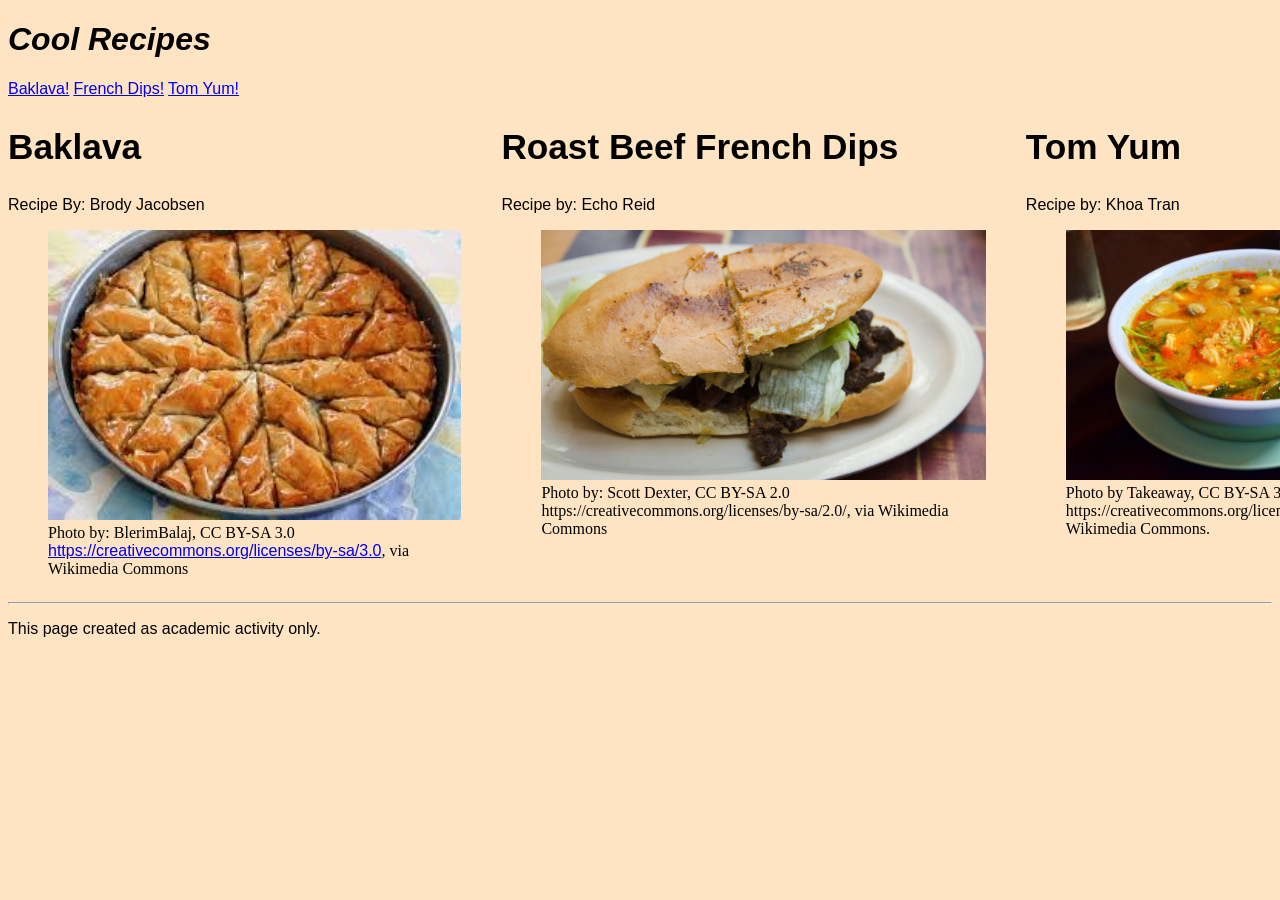
<file: index.html>
<!doctype html> <!-- This is the home page. Don't delete this file -->
<html lang="en">
  <head>
      <!-- Required meta tags -->
      <meta charset="utf-8">
      <meta name="viewport" content="width=device-width, initial-scale=1, shrink-to-fit=no">
      <meta name="author" content="Echo Reid, Brody Jacobsen, Khoa Tran">
      <title>Cool Recipes</title>
      <link href="css/indexstyle.css" rel="stylesheet" type="text/css" />
  </head>

  <body>
        <div id="header">
            <h1>Cool Recipes</h1>
            <a href="html/baklava_recipe.html">Baklava!</a>
            <a href="html/roastbeeffrenchdiprecipe.html">French Dips!</a>
            <a href="html/tomyumrecipe.html">Tom Yum!</a>
        </div>

        <div class="wrapper">  
            <!-- Recipe 1 (Baklava) Starts-->
            <div class="box1">
                <h2>Baklava</h2>
                <p>Recipe By: Brody Jacobsen</p> 
                <figure>
                    <img src="images/Albanian_Baklava.jpg" alt="Some Baklava" height="290">
                    <figcaption>Photo by: BlerimBalaj, CC BY-SA 3.0 <a href="https://creativecommons.org/licenses/by-sa/3.0">https://creativecommons.org/licenses/by-sa/3.0</a>, via Wikimedia Commons</figcaption>
                </figure>
            </div>
            <!-- Recipe 1 (Baklava) Ends -->


            <!-- Recipe 2 (Roast Beef) Starts-->
            <div class="box2">
                <h2>Roast Beef French Dips</h2>
                <p>Recipe by: Echo Reid</p>
                <figure>
                    <img src="images/FrenchDipPhoto.jpg" alt="A Delicious French Dip" height="250">
                    <figcaption>Photo by: Scott Dexter, CC BY-SA 2.0 https://creativecommons.org/licenses/by-sa/2.0/, via Wikimedia Commons</figcaption>
                </figure>
            </div>
            <!-- Recipe 2 (Roast Beef) Ends-->


            <!-- Recipe 3 (Tom Yum Soup) Starts-->
            <div class="box3">
                <h2>Tom Yum</h2>
                <p>Recipe by: Khoa Tran</p>
                <figure>
                    <img src="images/foodpic.jpg" alt="A Bowl of Tom Yum Soup" height="250">
                    <figcaption>Photo by Takeaway, CC BY-SA 3.0 https://creativecommons.org/licenses/by-sa/3.0, via Wikimedia Commons.</figcaption>
                </figure>
            </div>
            <!-- Recipe 3 (Tom Yum Soup) Ends-->
        </div>

        <!--The required ending tag-->
        <div>
            <hr>
            <p style="text-align: left;">This page created as academic activity only.</p>
        </div>
  </body>
</file>
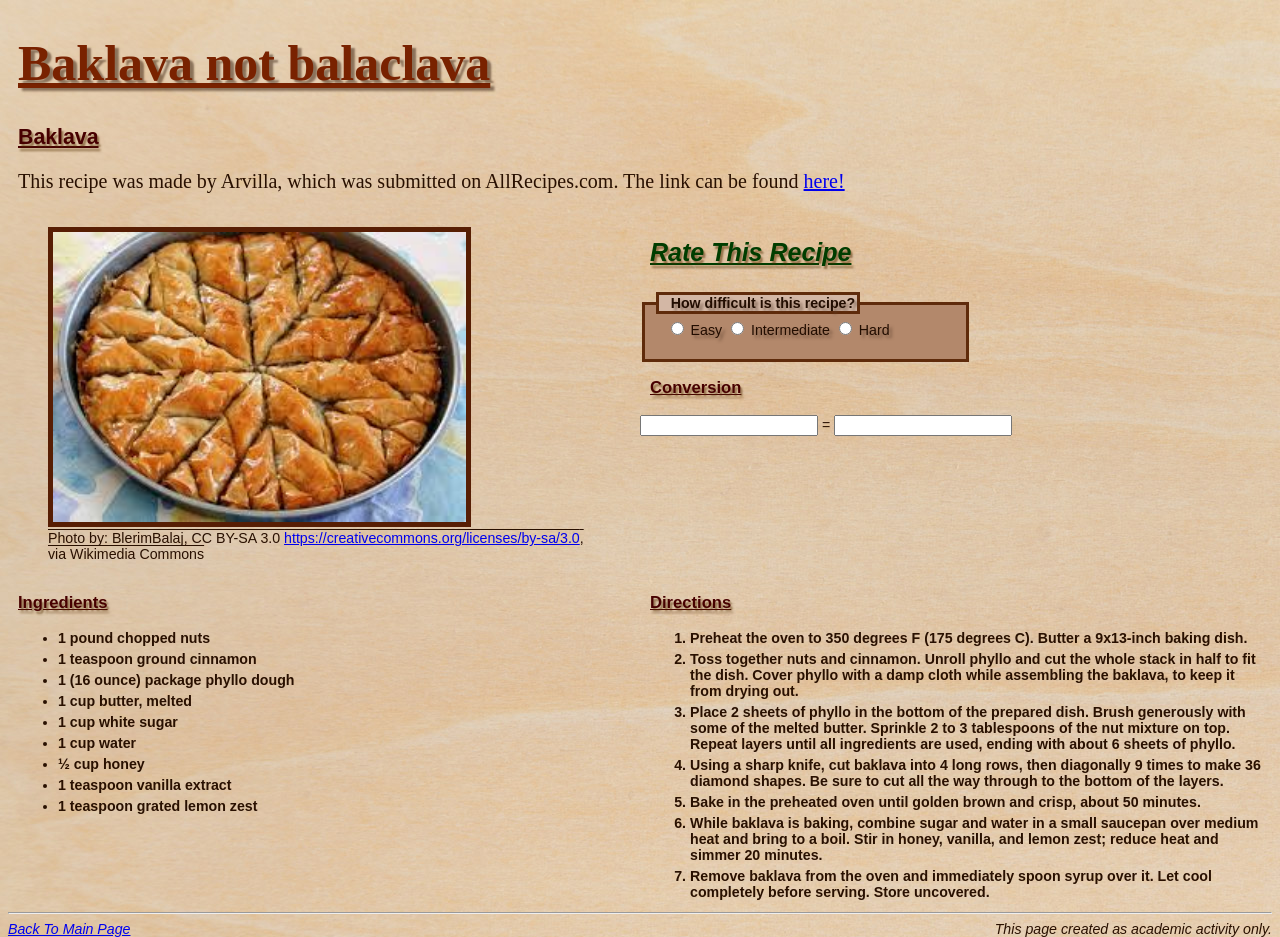
<file: html/baklava_recipe.html>
<!doctype html>
<html lang="en">
    <head>
        <!-- Required meta tags -->
        <meta charset="UTF-8">
        <meta name="viewport" content="width=device-width, initial-scale=1, shrink-to-fit=no">
        <meta name="author" content="Brody">
        <link href="../css/baklava_style.css" rel="stylesheet">
        <title>Baklava not balaclava</title>
    </head>
    <body> 
        <h1>Baklava not balaclava</h1>
        <h2>Baklava</h2>
        <p>This recipe was made by Arvilla, which was submitted on AllRecipes.com. The link can be found <a href="https://www.allrecipes.com/recipe/20287/easy-baklava/">here!</a></p>
        <div class="wrapper">  
            <div class="box1"> 
                <figure>
                    <img src="../images/Albanian_Baklava.jpg" alt="Some Baklava" height="290">
                    <figcaption>Photo by: BlerimBalaj, CC BY-SA 3.0 <a href="https://creativecommons.org/licenses/by-sa/3.0">https://creativecommons.org/licenses/by-sa/3.0</a>, via Wikimedia Commons</figcaption>
                </figure>
            </div>

            <div class="box2">
                <h3 class="rate">Rate This Recipe</h3>
                <fieldset style="width: 300px;">
                <legend>How difficult is this recipe?</legend>
                    <input type="radio" id="easy" name="easy"> Easy
                    <input type="radio" id="medium" name="medium"> Intermediate
                    <input type="radio" id="hard" name="Hard"> Hard
                </fieldset>

                <h3 class="conversion">Conversion</h3>
                <input type="text" id="tablespoons" name="tablespoons">
                =
                <input type="text" id="cups" name="cups">
            </div>  
        </div>
        <div class="wrapper">  
            <div class="box3">
                <h3>Ingredients</h3>
                <ul>
                    <li>1 pound chopped nuts</li>
                    <li>1 teaspoon ground cinnamon</li>
                    <li>1 (16 ounce) package phyllo dough</li>
                    <li>1 cup butter, melted</li>
                    <li>1 cup white sugar</li>
                    <li>1 cup water</li>
                    <li>½ cup honey</li>
                    <li>1 teaspoon vanilla extract</li>
                    <li>1 teaspoon grated lemon zest</li>
                </ul>
            </div> 
            <div class="box4"> 
                <h3>Directions</h3>
                <ol>
                    <li>Preheat the oven to 350 degrees F (175 degrees C). Butter a 9x13-inch baking dish.</li>
                    <li>Toss together nuts and cinnamon. Unroll phyllo and cut the whole stack in half to fit the dish. Cover phyllo with a damp cloth while assembling the baklava, to keep it from drying out.</li>
                    <li>Place 2 sheets of phyllo in the bottom of the prepared dish. Brush generously with some of the melted butter. Sprinkle 2 to 3 tablespoons of the nut mixture on top. Repeat layers until all ingredients are used, ending with about 6 sheets of phyllo.</li>
                    <li>Using a sharp knife, cut baklava into 4 long rows, then diagonally 9 times to make 36 diamond shapes. Be sure to cut all the way through to the bottom of the layers.</li>
                    <li>Bake in the preheated oven until golden brown and crisp, about 50 minutes.</li>
                    <li>While baklava is baking, combine sugar and water in a small saucepan over medium heat and bring to a boil. Stir in honey, vanilla, and lemon zest; reduce heat and simmer 20 minutes.</li>
                    <li>Remove baklava from the oven and immediately spoon syrup over it. Let cool completely before serving. Store uncovered.</li>
                </ol>
            </div>  
        </div>
        <hr>
        <div id="footer">
            <span style="float: right">This page created as academic activity only.</span>
            <span style="float: left"><a href="../index.html">Back To Main Page</a></span>
        </div>
    </body>
</html>
</file>
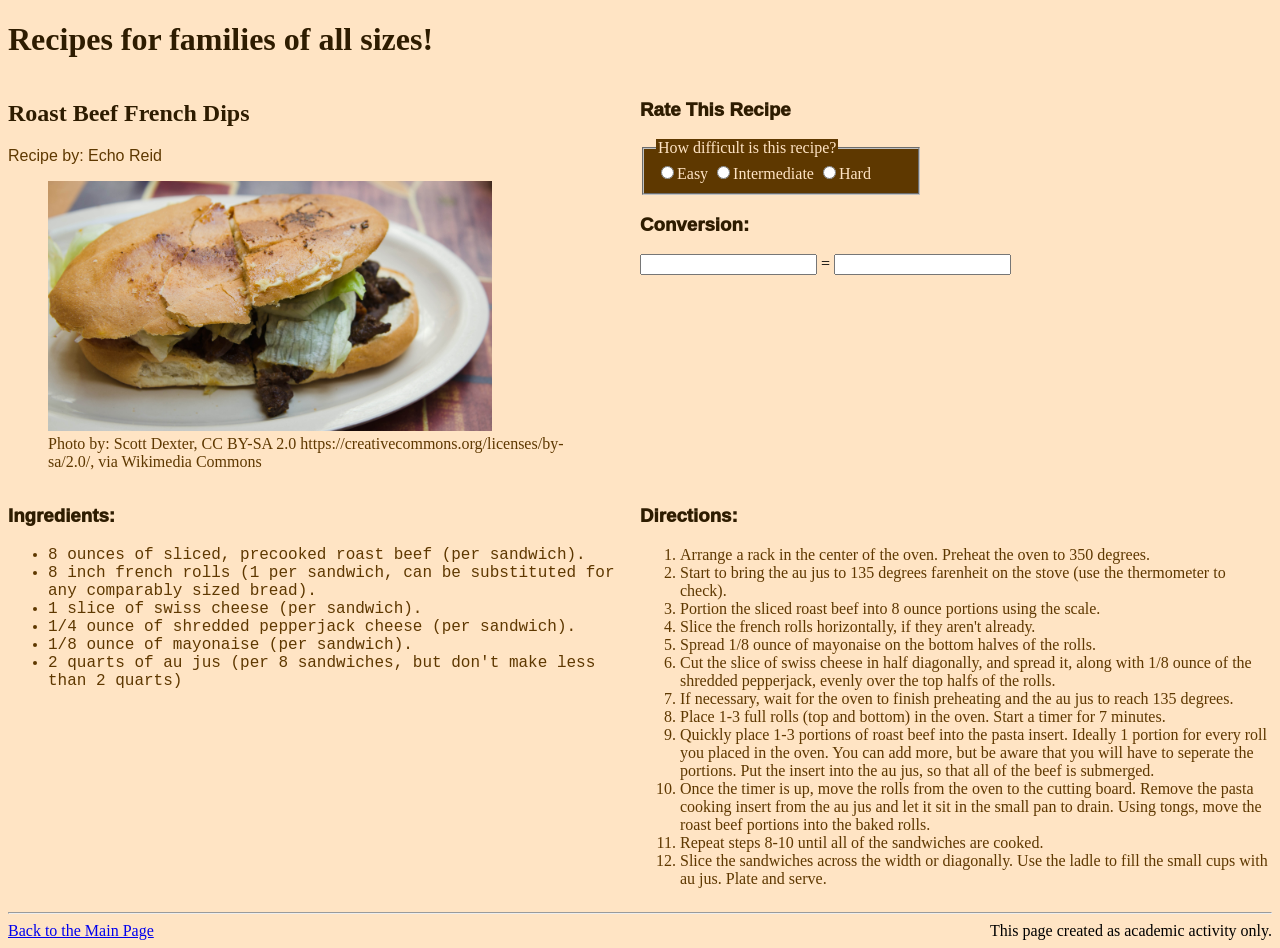
<file: html/roastbeeffrenchdiprecipe.html>
<!doctype html>
<html lang="en">
  <head>
    <!-- Required meta tags -->
    <meta charset="utf-8">
    <meta name="viewport" content="width=device-width, initial-scale=1, shrink-to-fit=no">
    <meta name="author" content="Echo Reid">
    <title>Recipes for families of all sizes!</title>
    <link href="../css/roastbeeffrenchdiprecipe.css" rel="stylesheet" type="text/css">
  </head>

  <body>
    <h1>Recipes for families of all sizes!</h1>

    <div class="wrapper">
      <div class="box1">
      <h2>Roast Beef French Dips</h2>
        <p>Recipe by: Echo Reid</p>
        <figure>
          <img src="../images/FrenchDipPhoto.jpg" alt="A tasty french dip" height="250">
          <figcaption>Photo by: Scott Dexter, CC BY-SA 2.0 https://creativecommons.org/licenses/by-sa/2.0/, via Wikimedia Commons</figcaption>
        </figure>
      </div>


      <div class="box2">
        <h3>Rate This Recipe</h3>
        <fieldset style="width: 250px;">
          <legend class="ratinglable">How difficult is this recipe?</legend>
          <input type="radio" id="easy" name="difficulty">Easy
          <input type="radio" id="med" name="difficulty">Intermediate
          <input type="radio" id="hard" name="difficulty">Hard
        </fieldset>

        <h3>Conversion:</h3>
        <input type="text" id="tablespoons" name="tablespoons">
        =
        <input type="text" id="cups" name="cups">
      </div>
    </div>


    <div class="wrapper">
      <div class="box3">
        <h3>Ingredients:</h3>
        <ul>
          <li>8 ounces of sliced, precooked roast beef (per sandwich). </li>
          <li>8 inch french rolls (1 per sandwich, can be substituted for any comparably sized bread). </li>
          <li>1 slice of swiss cheese (per sandwich). </li>
          <li>1/4 ounce of shredded pepperjack cheese (per sandwich). </li>
          <li>1/8 ounce of mayonaise (per sandwich).</li>
          <li>2 quarts of au jus (per 8 sandwiches, but don't make less than 2 quarts)</li>
        </ul>
      </div>


      <div class="box4">
        <h3>Directions:</h3>
        <ol>
          <li>Arrange a rack in the center of the oven. Preheat the oven to 350 degrees.</li>
          <li>Start to bring the au jus to 135 degrees farenheit on the stove (use the thermometer to check). </li>
          <li>Portion the sliced roast beef into 8 ounce portions using the scale. </li>
          <li>Slice the french rolls horizontally, if they aren't already. </li>
          <li>Spread 1/8 ounce of mayonaise on the bottom halves of the rolls. </li>
          <li>Cut the slice of swiss cheese in half diagonally, and spread it, along with 1/8 ounce of the shredded pepperjack, evenly over the top halfs of the rolls. </li>
          <li>If necessary, wait for the oven to finish preheating and the au jus to reach 135 degrees. </li>
          <li>Place 1-3 full rolls (top and bottom) in the oven. Start a timer for 7 minutes. </li>
          <li>Quickly place 1-3 portions of roast beef into the pasta insert. Ideally 1 portion for every roll you placed in the oven. You can add more, but be aware that you will have to seperate the portions. Put the insert into the au jus, so that all of the beef is submerged. </li>
          <li>Once the timer is up, move the rolls from the oven to the cutting board. Remove the pasta cooking insert from the au jus and let it sit in the small pan to drain. Using tongs, move the roast beef portions into the baked rolls. </li>
          <li>Repeat steps 8-10 until all of the sandwiches are cooked. </li>
          <li>Slice the sandwiches across the width or diagonally. Use the ladle to fill the small cups with au jus. Plate and serve. </li>
        </ol>
      </div>
    </div>

    
    <div>
      <hr>
      <div class="footer">
        <div><a href="../index.html">Back to the Main Page</a></div>
        <div>This page created as academic activity only.</div>
      </div>
    </div>
  </body>
</html>
</file>
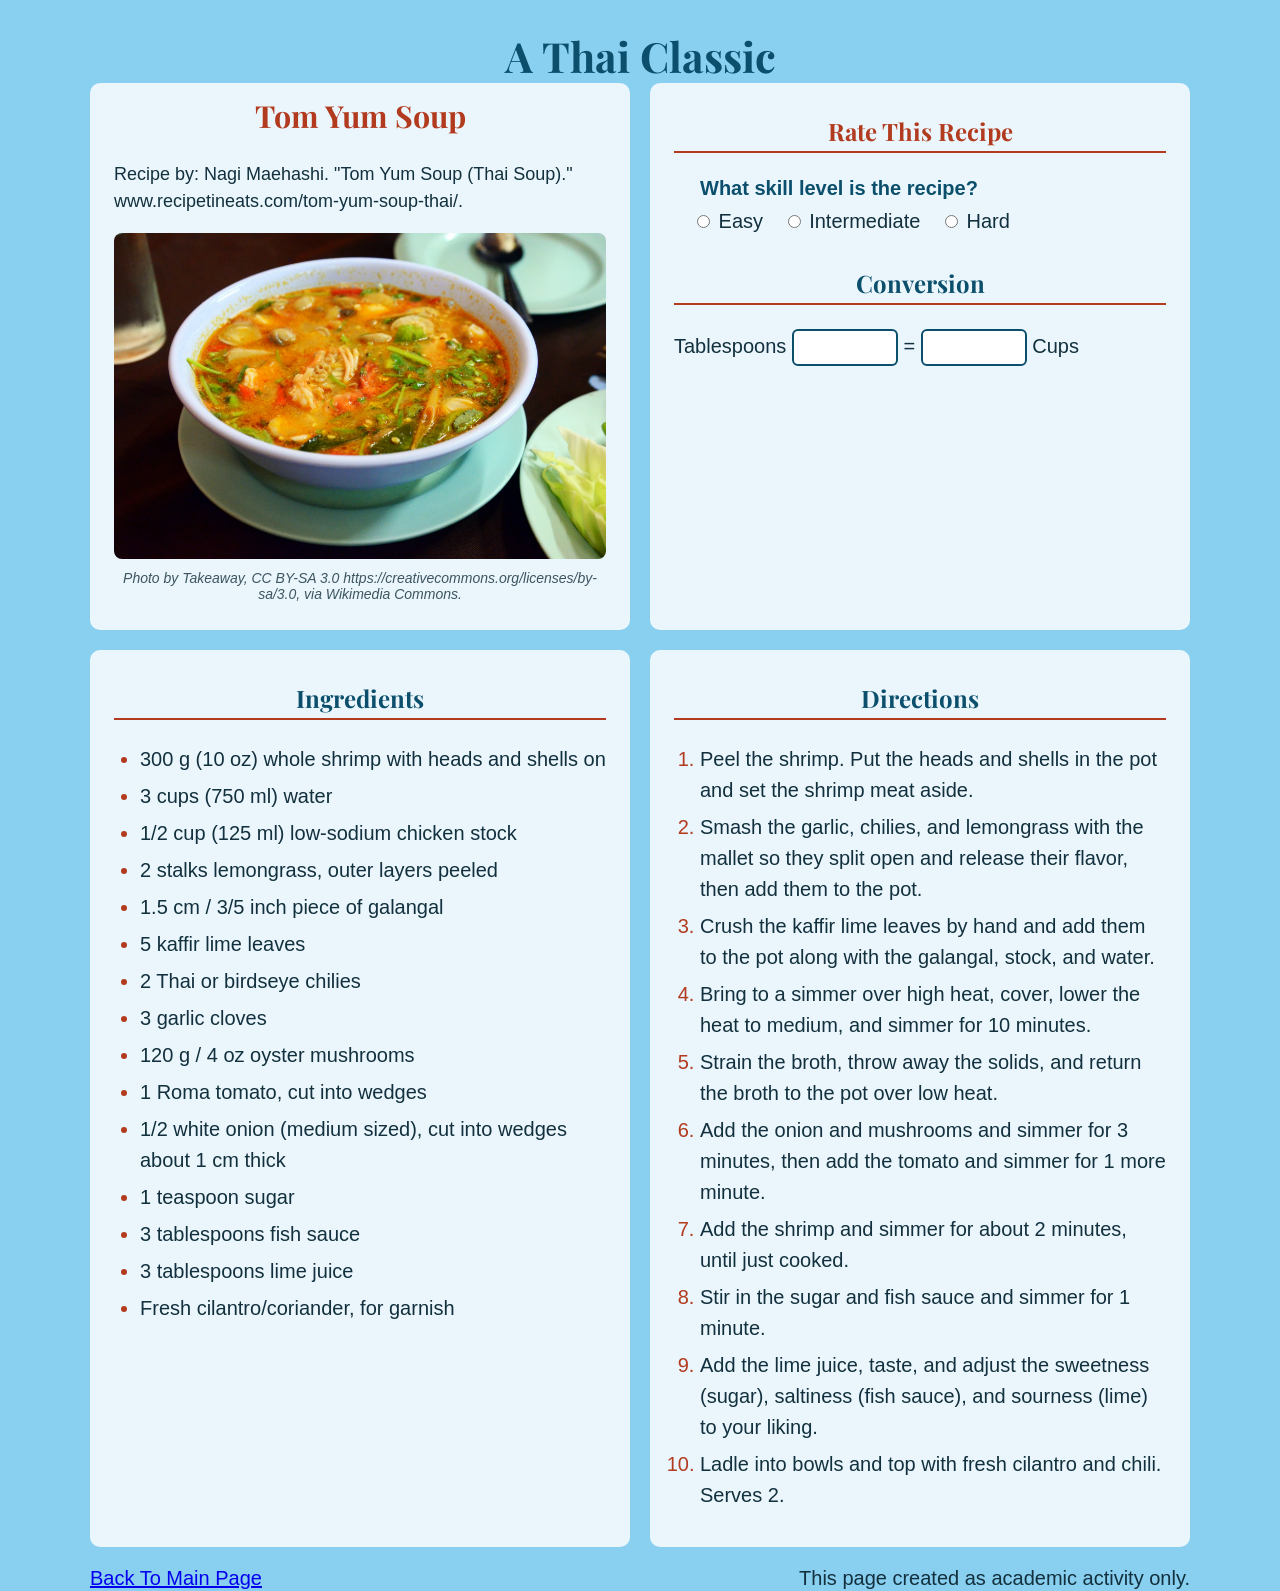
<file: html/tomyumrecipe.html>
<!DOCTYPE html>
<html lang="en">
<head>
  <meta charset="utf-8">
  <meta name="viewport" content="width=device-width, initial-scale=1, shrink-to-fit=no">
  <meta name="author" content="Khoa Tran">
  <title>A Thai Classic</title>
  <link rel="stylesheet" href="https://fonts.googleapis.com/css?family=Playfair+Display">
  <link rel="stylesheet" href="../css/tomyumrecipe.css" type="text/css">
</head>
<body>

  <h1>A Thai Classic</h1>

  <div class="wrapper">
    <div class="box1">
      <h2>Tom Yum Soup</h2>
      <p>Recipe by: Nagi Maehashi. "Tom Yum Soup (Thai Soup)." www.recipetineats.com/tom-yum-soup-thai/.</p>
      <figure>
        <img src="../images/foodpic.jpg" alt="A white bowl of Tom Yum soup" height="250">
        <figcaption>Photo by Takeaway, CC BY-SA 3.0 https://creativecommons.org/licenses/by-sa/3.0, via Wikimedia Commons.</figcaption>
      </figure>
    </div>

    <div class="box2">
      <h3 class="rate">Rate This Recipe</h3>
      <fieldset>
        <legend>What skill level is the recipe?</legend>
        <label for="easy"><input type="radio" id="easy" name="skill" value="easy"> Easy</label>
        <label for="med"><input type="radio" id="med" name="skill" value="intermediate"> Intermediate</label>
        <label for="hard"><input type="radio" id="hard" name="skill" value="hard"> Hard</label>
      </fieldset>

      <h3>Conversion</h3>
      <label for="tblspn">Tablespoons</label>
      <input type="number" id="tblspn" name="tblspn">
      =
      <input type="number" id="cups" name="cups">
      <label for="cups">Cups</label>
    </div>
  </div>

  <div class="wrapper">
    <div class="box3">
      <h3>Ingredients</h3>
      <ul>
        <li>300 g (10 oz) whole shrimp with heads and shells on</li>
        <li>3 cups (750 ml) water</li>
        <li>1/2 cup (125 ml) low-sodium chicken stock</li>
        <li>2 stalks lemongrass, outer layers peeled</li>
        <li>1.5 cm / 3/5 inch piece of galangal</li>
        <li>5 kaffir lime leaves</li>
        <li>2 Thai or birdseye chilies</li>
        <li>3 garlic cloves</li>
        <li>120 g / 4 oz oyster mushrooms</li>
        <li>1 Roma tomato, cut into wedges</li>
        <li>1/2 white onion (medium sized), cut into wedges about 1 cm thick</li>
        <li>1 teaspoon sugar</li>
        <li>3 tablespoons fish sauce</li>
        <li>3 tablespoons lime juice</li>
        <li>Fresh cilantro/coriander, for garnish</li>
      </ul>

      <!-- <h3>Equipment</h3>
      <ul>
        <li>Large pot with a lid</li>
        <li>Cutting board</li>
        <li>Sharp knife</li>
        <li>Meat mallet (or similar) for bruising the aromatics</li>
        <li>Fine strainer</li>
        <li>Measuring cups and spoons</li>
        <li>Ladle and serving bowls</li>
      </ul> -->
    </div>

    <div class="box4">
      <h3>Directions</h3>
      <ol>
        <li>Peel the shrimp. Put the heads and shells in the pot and set the shrimp meat aside.</li>
        <li>Smash the garlic, chilies, and lemongrass with the mallet so they split open and release their flavor, then add them to the pot.</li>
        <li>Crush the kaffir lime leaves by hand and add them to the pot along with the galangal, stock, and water.</li>
        <li>Bring to a simmer over high heat, cover, lower the heat to medium, and simmer for 10 minutes.</li>
        <li>Strain the broth, throw away the solids, and return the broth to the pot over low heat.</li>
        <li>Add the onion and mushrooms and simmer for 3 minutes, then add the tomato and simmer for 1 more minute.</li>
        <li>Add the shrimp and simmer for about 2 minutes, until just cooked.</li>
        <li>Stir in the sugar and fish sauce and simmer for 1 minute.</li>
        <li>Add the lime juice, taste, and adjust the sweetness (sugar), saltiness (fish sauce), and sourness (lime) to your liking.</li>
        <li>Ladle into bowls and top with fresh cilantro and chili. Serves 2.</li>
      </ol>
    </div>
  </div>

<h/>

  <div id="footer">
            <span style="float: right">This page created as academic activity only.</span>
            <span style="float: left"><a href="../index.html">Back To Main Page</a></span>
        </div>
</body>
</html>
</file>
<file: css/indexstyle.css>
/* PLEASE DON"T DELETE THIS FILE */

/* feel free to adjust pretty much anything if you dont like it */

body
{
    background-color: bisque;
}

h1 {
    font-style: italic;
    font-family: 'Lucida Sans', 'Lucida Sans Regular', 'Lucida Grande', 'Lucida Sans Unicode', Geneva, Verdana, sans-serif;
}

h2, h3 {
    font-size: 220%;
    font-family: 'Lucida Sans', 'Lucida Sans Regular', 'Lucida Grande', 'Lucida Sans Unicode', Geneva, Verdana, sans-serif;
}

p {
    font-family: 'Lucida Sans', 'Lucida Sans Regular', 'Lucida Grande', 'Lucida Sans Unicode', Geneva, Verdana, sans-serif;
}

a {
    font-family: 'Lucida Sans', 'Lucida Sans Regular', 'Lucida Grande', 'Lucida Sans Unicode', Geneva, Verdana, sans-serif;
}

img
{

}

figure {

}

.wrapper {
    display: flex;
}

.wrapper div {
    flex: 1;
}
</file>
<file: css/baklava_style.css>
body
{
    background-image: url("../images/Baklava_Recipe_Background.jpg"); /*This was a CC0 image that required no attribution. Here is the link: https://www.publicdomainpictures.net/en/view-image.php?image=26031&picture=light-wood-texture*/
    font-family: 'Lucida Sans', 'Lucida Sans Regular', 'Lucida Grande', 'Lucida Sans Unicode', Geneva, Verdana, sans-serif;
    color: #291000;
    font-size: 14.2px;
}

h1 {
    font-family: Georgia, 'Times New Roman', Times, serif;
    text-shadow: 4px 3px 2px #2910007a;
    text-decoration-line: underline;
    text-indent: 10px;
    color: #792200;
    font-size: 50px;
}

h2, h3 {
    font-family: 'Lucida Sans', 'Lucida Sans Regular', 'Lucida Grande', 'Lucida Sans Unicode', Geneva, Verdana, sans-serif;
    text-shadow: 2px 3px 2px #552d008e;
    text-decoration-line: underline;
    text-indent: 10px;
    color: #470000;
}

p {
    font-family: Georgia, 'Times New Roman', Times, serif;
    text-indent: 10px;
    font-size: 20px;
}

img
{
    border: 5px #571e04 solid;
}

figure {
    font-family: 'Franklin Gothic Medium', 'Arial Narrow', Arial, sans-serif;
    text-decoration: overline;
}

ul {
    font-weight: 700;
    margin: 5px;
}

li {
    margin: 5px;
}

ol {
    font-weight: 700;
    margin: 5px;
}

hr {
    color: #220d00;
}

span {
    font-style: oblique;
}

input {
    font-family: Verdana, Geneva, Tahoma, sans-serif;
    font-style: oblique;
    color: #220d00;
}

fieldset {
    font-family: Verdana, Geneva, Tahoma, sans-serif;
    text-shadow: 3px 3px 3px #583d2c9f;
    background-color: #b3886b;
    border: solid #5f2b0b;
    text-indent: 10px;
    color: #220d00;
    width: 300px;
    height: 50px;
}

legend {
    background-color: #d3b7a5;
    border: solid #5f2b0b;
    font-weight: 800;
}
 
.rate {
    font-family: 'Gill Sans', 'Gill Sans MT', Calibri, 'Trebuchet MS', sans-serif;
    color: rgb(0, 61, 0);
    font-style: oblique;
    font-weight: 800;
    font-size: 25px;
}

.wrapper {
    display: flex;
}

.wrapper div {
    flex: 1;
}
</file>
<file: css/roastbeeffrenchdiprecipe.css>
body {
    background-color: bisque; /*Bisque and dark brown used to use the colors of a french dip */
    background-image : url('../images/FrenchDipBackgroundImage.png'); /*Background image also included to meet assignment specifications. Screenshot taken by myself, Echo Reid.*/
}

h1 {
    font-family: "Lucida Handwriting"; 
    color: #2e1c00;
}

h2 {
    font-family: Verdana; 
    color: #2e1c00;
}

h3 {
    font-family: Arial; 
    color: #2e1c00;
    font-weight: 1000;
}

p {
    font-family: Arial; 
    color: #5e3800;
}

ul {
    font-family: "Courier New"; 
    color: #5e3800;
}

ol {
    font-family: "Lucida Console"; 
    color: #5e3800;
}

figcaption {
    font-family: "Times New Roman"; 
    color: #5e3800;
}

legend {
    font-family: 'Courier New', Courier, monospace; 
    color: #5e3800;
}

fieldset, .ratinglable {
    background-color: #5e3800;
    font-family: Garamond; 
    color: bisque;
}

.wrapper {
    display: flex;
}

.wrapper div{
    flex:1;
}

.footer {
    display: flex; 
    justify-content: space-between;
}

/*div {
    border: double cornflowerblue;
}*/
</file>
<file: css/tomyumrecipe.css>
/* ---------- Page ---------- */
body {
  background-color: #89CFF0;
  background-image: url(../images/backgroundimage.png);
  font-family: 'Nunito', 'Gill Sans', Calibri, 'Trebuchet MS', sans-serif;
  font-size: 20px;
  color: #12303d;
  max-width: 1100px;
  margin: auto;
  padding: 0 16px 24px;
}

/* ---------- Layout (flexbox) ---------- */
.wrapper {
  display: flex;
  gap: 20px;
  margin-bottom: 20px;
}

.wrapper div {
  flex: 1;
  background-color: rgba(255, 255, 255, 0.82);
  border-radius: 10px;
  padding: 8px 24px 16px;
}

/* Turn on while designing, then comment out again
div {
  border: double cornflowerblue;
}
*/

/* ---------- Headings ---------- */
h1, h2, h3 {
  text-align: center;
  font-family: 'Playfair Display', Georgia, serif;
}

h1 {
  color: #0b4f6c;
  font-size: 2.6rem;
  margin-bottom: 0;
}

h2 {
  color: #b23a1e;
  font-size: 1.9rem;
  margin-top: 4px;
}

h3 {
  color: #0b4f6c;
  font-size: 1.5rem;
  border-bottom: 2px solid #b23a1e;
  padding-bottom: 4px;
}

h3.rate {
  color: #b23a1e;
}

/* ---------- Text ---------- */
p {
  font-size: 18px;
  line-height: 1.5;
}

ul, ol {
  line-height: 1.55;
  padding-left: 1.3em;
}

li {
  margin-bottom: 6px;
}

li::marker {
  color: #b23a1e;
}

/* ---------- Image ---------- */
figure {
  margin: 12px 0;
  text-align: center;
}

img {
  max-width: 100%;
  height: auto;
  border-radius: 8px;
  border: none;
}

figcaption {
  font-size: 14px;
  font-style: italic;
  color: #3d5560;
  margin-top: 6px;
}

/* ---------- Forms ---------- */
fieldset {
  border: none;
  border-radius: 8px;
  padding: 10px 16px;
  background-color: #eaf6fc;
}

legend {
  color: #0b4f6c;
  font-weight: bold;
  padding: 0 8px;
}

fieldset label {
  display: inline-block;
  margin-right: 14px;
}

input[type="number"] {
  width: 90px;
  padding: 6px;
  font-size: 18px;
  border: 2px solid #0b4f6c;
  border-radius: 6px;
  background-color: #ffffff;
  color: #12303d;
}

input[type="radio"] {
  accent-color: #b23a1e;
}

/* ---------- Footer ---------- */
hr {
  border: none;
  border-top: 2px solid #0b4f6c;
  margin: 24px 0 8px;
}

.footer {
  text-align: right;
  font-size: 15px;
  color: #12303d;
}

/* ---------- Small screens ---------- */
@media (max-width: 700px) {
  .wrapper { flex-direction: column; }
}
</file>
